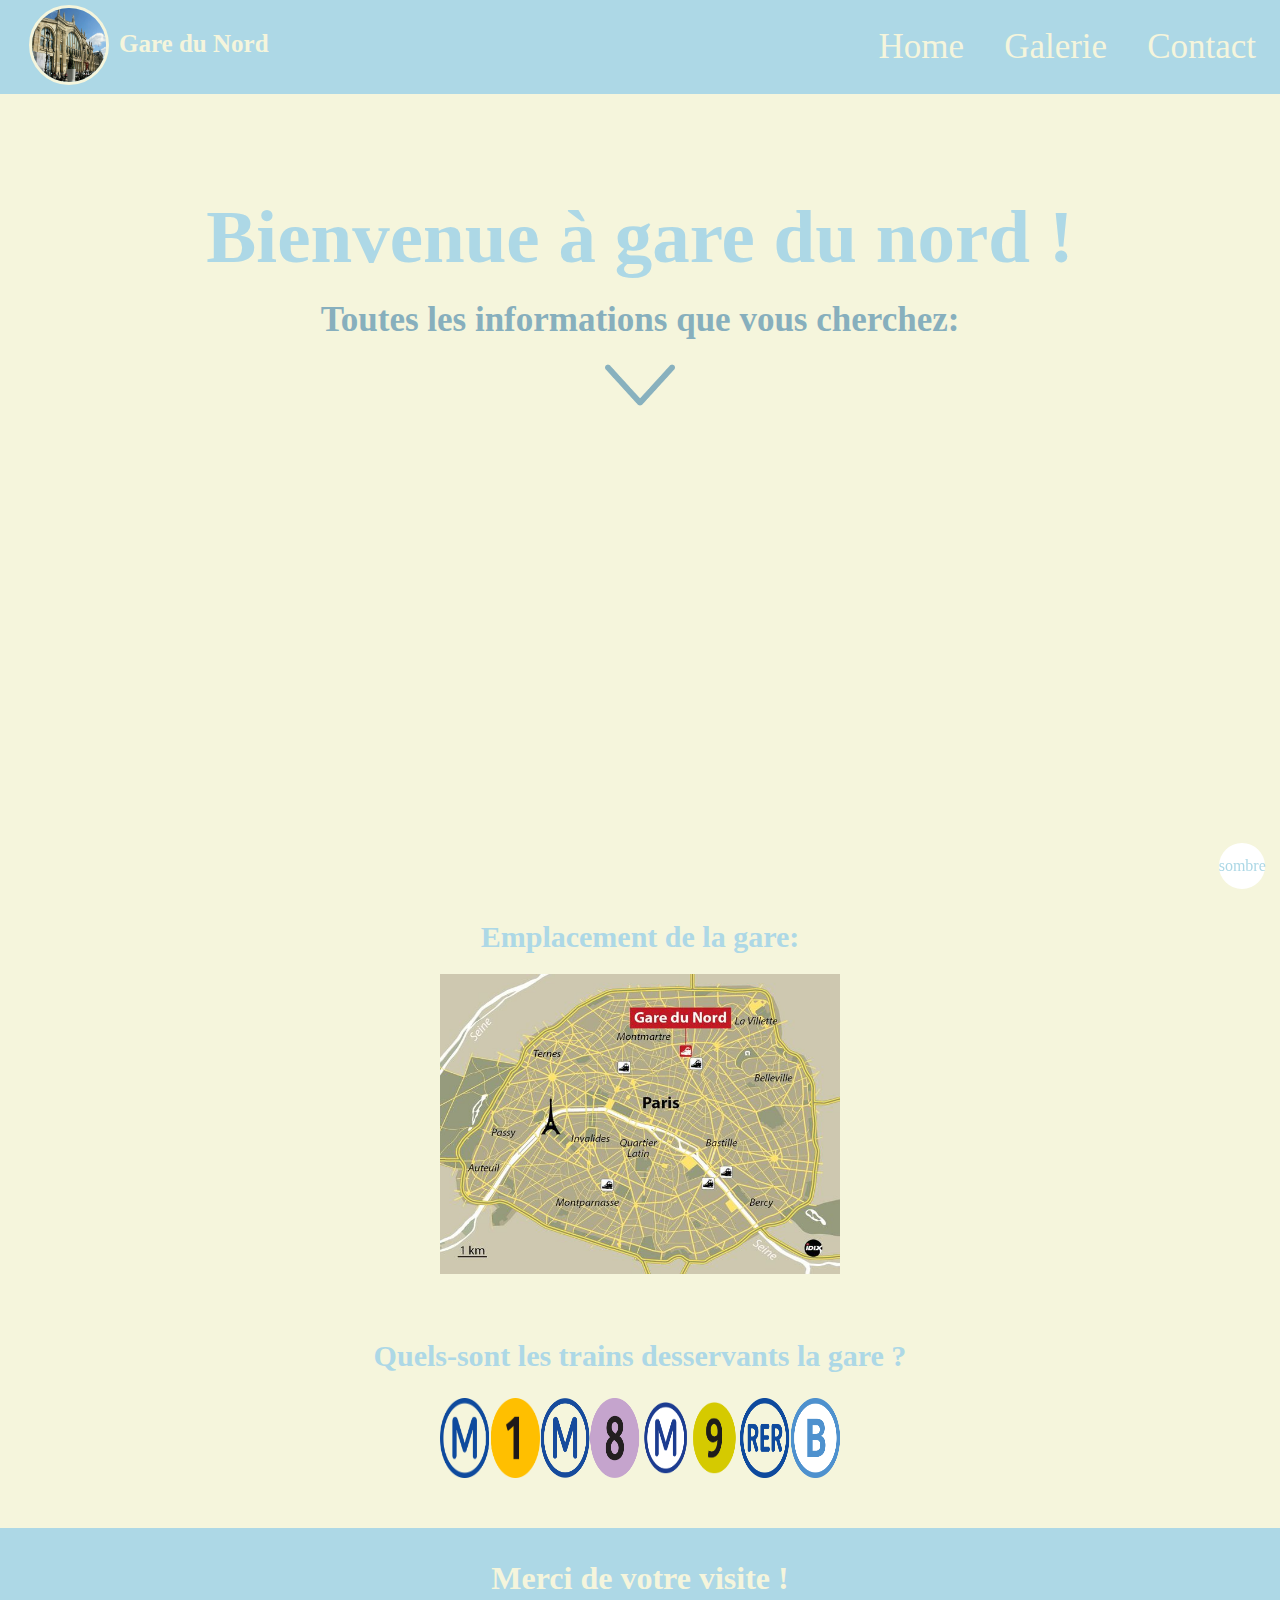
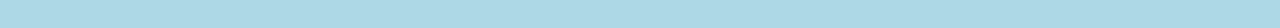
<file: index.html>
<!DOCTYPE html>
<html lang="en">
<head>
    <meta charset="UTF-8">
    <meta http-equiv="X-UA-Compatible" content="IE=edge">
    <meta name="viewport" content="width=device-width, initial-scale=1.0">
    <title>Document</title>
    <link rel="stylesheet" href="output.css">
</head>
    <header>
        <nav class="navbar">
            <div class="logotext">
            <a href="index.html"><img src="img/logo.jpg" alt=""></a>
            <h3 class="gdn">Gare du Nord</h3>
            </div>
            <ul class="nav-menu">
                <li class="nav-item">
                    <a href="" class="nav-link">Home</a>
                </li>
                <li class="nav-item">
                    <a href="photo.html" class="nav-link">Galerie</a>
                </li>
                <li class="nav-item">
                    <a href="" class="nav-link">Contact</a>
                </li>
            </ul>
            <div class="hamburger">
                <span class="bar"></span>
                <span class="bar"></span>
                <span class="bar"></span>
            </div>
            <script src="script.js"></script>
        </nav>
    </header>

<body class="light">

    

    <h2 class="ctitre">Bienvenue à gare du nord !</h2>
            <h3 class="csous">Toutes les informations que vous cherchez: </h3>

            <div class="btn">
                <img class="fleche" src="img/fleche.png" alt="">
            </div> 
            <script src="fleche.js"></script>



    <h2 class="emplacement">Emplacement de la gare:</h2>
    <img src="img/carte.jpg" alt="" class="imgemplacement">


    <div class="ttlesmetros">
        <h2 class="deser">Quels-sont les trains desservants la gare ?</h2>
        <div class="imgmetro">
            <img src="img/m1.png" alt="">
            <img src="img/m8.png" alt="">
            <img src="img/m9.png" alt="">
            <img src="img/rerb.png" alt="" class="rer">
    </div>
    <div class="btn-toggle">sombre</div>
    <script src="dark.js"></script>
</body>
<footer>
    <h1>Merci de votre visite !</h1>
</footer>
</html>
</file>
<file: output.css>
* {
  margin: 0%;
  padding: 0%;
  box-sizing: border-box;
  font-size: arial;
}

header {
  background-color: lightblue;
  margin-bottom: 100px;
}
header li {
  list-style: none;
}
header li a {
  color: beige;
  text-decoration: none;
}
header nav ul {
  display: flex;
  justify-content: space-between;
  gap: 40px;
  font-size: 35px;
}
header nav .logotext {
  display: flex;
  text-align: center;
  margin: 5px;
}
header nav .gdn {
  color: beige;
  font-size: 25px;
  margin-top: 25px;
  margin-left: 10px;
}
header nav a img {
  border-radius: 50%;
  border-width: 3px;
  border-style: solid;
  border-color: beige;
  height: 80px;
  width: 80px;
  margin: 0px;
}
header .navbar {
  min-height: 70px;
  display: flex;
  justify-content: space-between;
  align-items: center;
  padding: 0 24px;
}
header .navmenu {
  display: flex;
  justify-content: space-between;
  align-items: center;
  padding: 0 24px;
}
header .nav-branding {
  font-size: 2rem;
}
header .nav-link {
  transition: 0.7s ease;
}
header .nav-link:hover {
  color: black;
}
header .hamburger {
  display: none;
  cursor: pointer;
}
header .bar {
  display: block;
  width: 25px;
  height: 3px;
  margin: 5px auto;
  background-color: beige;
}

.dark {
  background-color: rgb(60, 60, 60);
  color: white;
}
.dark header {
  background-color: #000;
}
.dark body {
  color: white;
}
.dark section {
  background-color: black;
  color: white;
}
.dark footer {
  background-color: #000;
  color: white;
}

body {
  background-color: beige;
}
body .btn-toggle {
  position: fixed;
  bottom: 1%;
  right: 1%;
  width: 50px;
  height: 50px;
  background-color: white;
  color: lightblue;
  border-radius: 50%;
  border: solid 2px beige;
  display: flex;
  justify-content: center;
  align-items: center;
  cursor: pointer;
}
body .btn-toggle:hover {
  background-color: lightblue;
  color: white;
  transition: 0.3s ease;
}
body .ctitre {
  text-align: center;
  color: lightblue;
  font-size: 75px;
  margin-top: 100px;
}
body .csous {
  text-align: center;
  color: #87afbd;
  font-size: 35px;
}
body .btn {
  margin-top: 10px;
  cursor: pointer;
}
body .btn img {
  display: block;
  height: 70px;
  width: 70px;
  margin-left: auto;
  margin-right: auto;
}
body .btn img:hover {
  height: 80px;
  width: 80px;
  transition: 0.3s ease;
}
body .emplacement {
  text-align: center;
  margin-top: 500px;
}
body .imgemplacement {
  display: block;
  margin-top: 20px;
  margin-left: auto;
  margin-right: auto;
}
body .flecheh {
  position: absolute;
  transform: rotate(180deg);
  height: 50px;
  width: 100px;
  top: 10px;
}
body .ttlesmetros {
  top: 100%;
}
body img {
  height: 300px;
  width: 400px;
}
body h2 {
  color: lightblue;
  font-size: 30px;
}
body h3 {
  margin-top: 20px;
  color: lightblue;
}
body .deser {
  color: lightblue;
  font-size: 30px;
  margin: auto;
  text-align: center;
  margin-top: 65px;
}
body .imgmetro {
  display: flex;
  margin-top: 25px;
  align-items: center;
  justify-content: center;
}
body .imgmetro img {
  display: block;
  height: 80px;
  width: 100px;
}
body .imgmetro .rermetro {
  display: flex;
}
body .imgmetro .rermetro .b {
  height: 50px;
  width: 5px;
}

section {
  margin-top: 100px;
  height: 110vh;
  width: 90%;
  margin: auto;
  display: grid;
  grid-template-columns: 10% 20% 10% 20% 10% 20% 10%;
  grid-template-rows: 14% 29% 19% 29% 9%;
  background-color: lightblue;
}
section h1 {
  text-align: center;
  grid-row: 1/2;
  grid-column: 3/6;
  margin-top: 10px;
  font-size: 50px;
  color: beige;
}
section .un {
  grid-row: 2/3;
  grid-column: 2/3;
  height: 100%;
  width: 100%;
  border: solid 2px beige;
}
section .textun {
  grid-row: 3/4;
  grid-column: 2/3;
  color: beige;
  text-align: center;
}
section .deux {
  grid-row: 2/3;
  grid-column: 4/5;
  height: 100%;
  width: 100%;
  border: solid 2px beige;
}
section .textdeux {
  grid-row: 3/4;
  grid-column: 4/5;
  color: beige;
  text-align: center;
}
section .trois {
  grid-row: 2/3;
  grid-column: 6/7;
  height: 100%;
  width: 100%;
  border: solid 2px beige;
}
section .texttrois {
  grid-row: 3/4;
  grid-column: 6/7;
  color: beige;
  text-align: center;
}
section .quatre {
  grid-row: 4/5;
  grid-column: 2/3;
  height: 100%;
  width: 100%;
  border: solid 2px beige;
}
section .textquatre {
  grid-row: 5/6;
  grid-column: 2/3;
  color: beige;
  text-align: center;
}
section .cinq {
  grid-row: 4/5;
  grid-column: 4/5;
  height: 100%;
  width: 100%;
  border: solid 2px beige;
}
section .textcinq {
  grid-row: 5/6;
  grid-column: 4/5;
  color: beige;
  text-align: center;
}
section .six {
  grid-row: 4/5;
  grid-column: 6/7;
  height: 100%;
  width: 100%;
  border: solid 2px beige;
}
section .textsix {
  grid-row: 5/6;
  grid-column: 6/7;
  color: beige;
  text-align: center;
}

@media screen and (min-width: 801px) and (max-width: 1023px) {
  header nav .gdn {
    color: beige;
    font-size: 25px;
    margin-top: 0px;
    margin-left: 0px;
  }
  header nav .logotext {
    display: flex;
    flex-direction: column;
    text-align: center;
    margin: 2px;
  }
  header .hamburger {
    display: block;
  }
  header .hamburger.active .bar:nth-child(2) {
    opacity: 0;
  }
  header .hamburger.active .bar:nth-child(1) {
    transform: translateY(8px) rotate(45deg);
  }
  header .hamburger.active .bar:nth-child(3) {
    transform: translateY(-8px) rotate(-45deg);
  }
  header .nav-menu {
    position: fixed;
    left: -100%;
    top: 116px;
    gap: 0;
    flex-direction: column;
    background-color: rgb(148, 186, 199);
    width: 100%;
    text-align: center;
    transition: 0.3s;
    font-size: 20px;
  }
  header .nav-item {
    margin: 16px 0;
  }
  header .nav-menu.active {
    left: 0;
  }
  body .emplacement {
    margin-top: 650px;
  }
  body section {
    margin-top: 100px;
    height: 110vh;
    width: 90%;
    margin: auto;
    display: grid;
    grid-template-columns: 7% 25% 5% 25% 5% 25%;
    grid-template-rows: 25% 20% 19% 20% 9%;
    background-color: lightblue;
  }
  body section h1 {
    text-align: center;
    grid-row: 1/2;
    grid-column: 3/6;
    margin-top: 10px;
    font-size: 50px;
    color: beige;
  }
  body section .un {
    grid-row: 2/3;
    grid-column: 2/3;
    height: 100%;
    width: 100%;
    border: solid 2px beige;
  }
  body section .textun {
    grid-row: 3/4;
    grid-column: 2/3;
    color: beige;
    text-align: center;
  }
  body section .deux {
    grid-row: 2/3;
    grid-column: 4/5;
    height: 100%;
    width: 100%;
    border: solid 2px beige;
  }
  body section .textdeux {
    grid-row: 3/4;
    grid-column: 4/5;
    color: beige;
    text-align: center;
  }
  body section .trois {
    grid-row: 2/3;
    grid-column: 6/7;
    height: 100%;
    width: 100%;
    border: solid 2px beige;
  }
  body section .texttrois {
    grid-row: 3/4;
    grid-column: 6/7;
    color: beige;
    text-align: center;
  }
  body section .quatre {
    grid-row: 4/5;
    grid-column: 2/3;
    height: 100%;
    width: 100%;
    border: solid 2px beige;
  }
  body section .textquatre {
    grid-row: 5/6;
    grid-column: 2/3;
    color: beige;
    text-align: center;
  }
  body section .cinq {
    grid-row: 4/5;
    grid-column: 4/5;
    height: 100%;
    width: 100%;
    border: solid 2px beige;
  }
  body section .textcinq {
    grid-row: 5/6;
    grid-column: 4/5;
    color: beige;
    text-align: center;
  }
  body section .six {
    grid-row: 4/5;
    grid-column: 6/7;
    height: 100%;
    width: 100%;
    border: solid 2px beige;
  }
  body section .textsix {
    grid-row: 5/6;
    grid-column: 6/7;
    color: beige;
    text-align: center;
  }
}
@media screen and (max-width: 800px) {
  header nav .gdn {
    color: beige;
    font-size: 25px;
    margin-top: 0px;
    margin-left: 0px;
  }
  header nav .logotext {
    display: flex;
    flex-direction: column;
    text-align: center;
    margin: 2px;
  }
  header .hamburger {
    display: block;
  }
  header .hamburger.active .bar:nth-child(2) {
    opacity: 0;
  }
  header .hamburger.active .bar:nth-child(1) {
    transform: translateY(8px) rotate(45deg);
  }
  header .hamburger.active .bar:nth-child(3) {
    transform: translateY(-8px) rotate(-45deg);
  }
  header .nav-menu {
    position: fixed;
    left: -100%;
    top: 116px;
    gap: 0;
    flex-direction: column;
    background-color: rgb(148, 186, 199);
    width: 100%;
    text-align: center;
    transition: 0.3s;
    font-size: 20px;
  }
  header .nav-item {
    margin: 16px 0;
  }
  header .nav-menu.active {
    left: 0;
  }
  body .ctitre {
    font-size: 30px;
  }
  body .csous {
    font-size: 20px;
  }
  body .emplacement {
    text-decoration: underline;
    font-size: 20px;
  }
  body .imgemplacement {
    height: 150px;
    width: 170px;
  }
  body .deser {
    font-size: 20px;
    text-decoration: underline;
  }
  body .ttlesmetros img {
    height: 50px;
    width: 80px;
  }
  body .btn {
    display: none;
  }
  body .emplacement {
    margin-top: 50px;
  }
  body .btn-toggle {
    right: 5%;
    bottom: 5%;
  }
  section {
    margin-top: 50%;
    height: 100vh;
    width: 90%;
    margin: auto;
    display: grid;
    grid-template-columns: 5% 40% 10% 40% 5%;
    grid-template-rows: 15% 20% 7% 20% 7% 20% 5%;
    background-color: lightblue;
  }
  section .un {
    grid-row: 2/3;
    grid-column: 2/3;
    height: 100%;
    width: 100%;
    border: solid 2px beige;
  }
  section .textun {
    grid-row: 3/4;
    grid-column: 2/3;
    color: beige;
    text-align: center;
    margin-top: 0%;
  }
  section .deux {
    grid-row: 2/3;
    grid-column: 4/5;
    height: 100%;
    width: 100%;
    border: solid 2px beige;
  }
  section .textdeux {
    grid-row: 3/4;
    grid-column: 4/5;
    color: beige;
    text-align: center;
    margin-top: 0%;
  }
  section .trois {
    grid-row: 4/5;
    grid-column: 2/3;
    height: 100%;
    width: 100%;
    border: solid 2px beige;
  }
  section .texttrois {
    grid-row: 5/6;
    grid-column: 2/3;
    color: beige;
    text-align: center;
    margin-top: 0%;
  }
  section .quatre {
    grid-row: 4/5;
    grid-column: 4/5;
    height: 100%;
    width: 100%;
    border: solid 2px beige;
  }
  section .textquatre {
    grid-row: 5/6;
    grid-column: 4/5;
    color: beige;
    text-align: center;
    margin-top: 0%;
  }
  section .cinq {
    grid-row: 6/7;
    grid-column: 2/3;
    height: 100%;
    width: 100%;
    border: solid 2px beige;
  }
  section .textcinq {
    grid-row: 7/8;
    grid-column: 2/3;
    color: beige;
    text-align: center;
    margin-top: 0%;
  }
  section .six {
    grid-row: 6/7;
    grid-column: 4/5;
    height: 100%;
    width: 100%;
    border: solid 2px beige;
  }
  section .textsix {
    grid-row: 7/8;
    grid-column: 4/5;
    color: beige;
    text-align: center;
    margin-top: 0%;
  }
  section h1 {
    font-size: 25px;
    grid-row: 1/2;
    grid-column: 2/5;
  }
}
footer {
  display: flex;
  background-color: lightblue;
  color: beige;
  text-align: center;
  margin-top: 50px;
  height: 100px;
}
footer h1 {
  margin: auto;
  text-align: center;
}

/*# sourceMappingURL=output.css.map */
</file>
